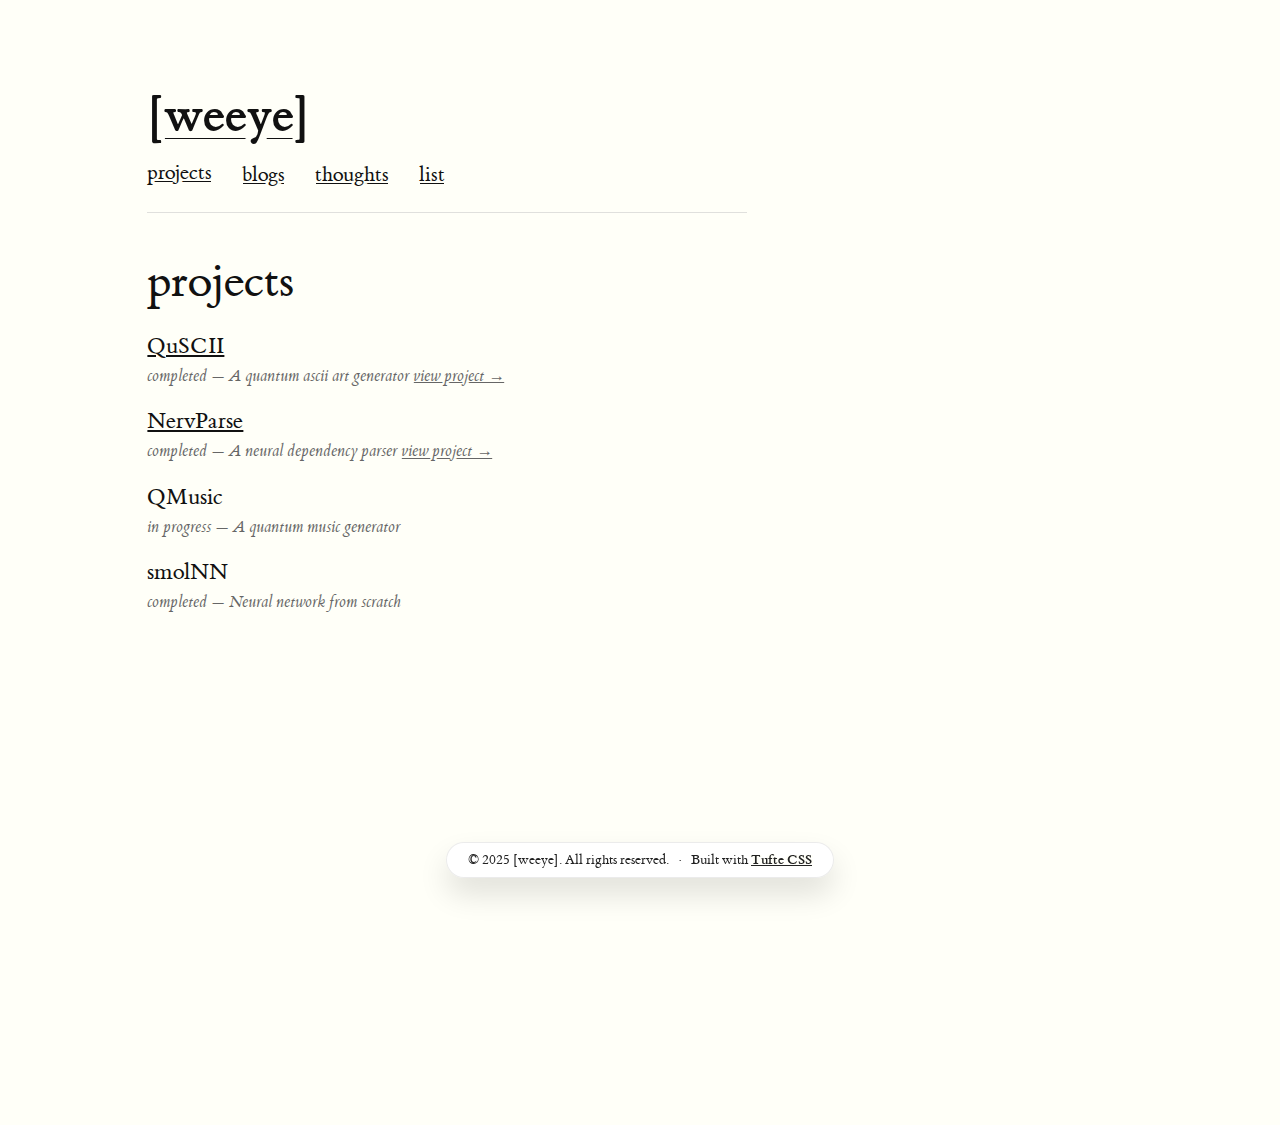
<file: projects.html>
<!DOCTYPE html>
<html lang="en">
  <head>
    <meta charset="UTF-8" />
    <meta name="viewport" content="width=device-width, initial-scale=1" />

    <title>Projects - weeye</title>

    <meta name="description" content="All projects by weeye" />
    <meta property="og:title" content="Projects - weeye" />
    <meta property="og:description" content="All projects by weeye" />
    <meta property="og:locale" content="en_US" />
    <meta property="og:type" content="website" />

    <link rel="stylesheet" href="/tufte.css" />
    <link rel="stylesheet" href="/custom.css" />
  </head>

  <body>
    <main>
      <header>
        <h1><a href="/index.html">[weeye]</a></h1>
        <nav>
          <ul>
            <li><a href="/projects.html">projects</a></li>
            <li><a href="/blogs.html">blogs</a></li>
            <li><a href="https://space.weeye.foo/">thoughts</a></li>
            <li><a href="/list.html">list</a></li>
          </ul>
        </nav>
        <hr />
      </header>

      <section>
        <h1>projects</h1>

        <div class="reading-item">
          <div class="title">
            <a href="/blog/quscii.html">QuSCII</a>
          </div>
          <div class="description">
            completed — A quantum ascii art generator
            <a href="/blog/quscii.html">view project →</a>
          </div>
        </div>

        <div class="reading-item">
          <div class="title">
            <a
              href="https://github.com/lastatfirst/nervparse"
              target="_blank"
              rel="noopener"
              >NervParse</a
            >
          </div>
          <div class="description">
            completed — A neural dependency parser
            <a
              href="https://github.com/lastatfirst/nervparse"
              target="_blank"
              rel="noopener"
              >view project →</a
            >
          </div>
        </div>

        <div class="reading-item">
          <div class="title">QMusic</div>
          <div class="description">in progress — A quantum music generator</div>
        </div>

        <div class="reading-item">
          <div class="title">smolNN</div>
          <div class="description">
            completed — Neural network from scratch
            <!-- Add link when available: <a href="...">view project →</a> -->
          </div>
        </div>
      </section>

      <footer>
        <div class="footer-credit">
          <span>© 2025 [weeye]. All rights reserved.</span>
          <span aria-hidden="true">·</span>
          <span>
            Built with
            <a
              href="https://github.com/edwardtufte/tufte-css"
              target="_blank"
              rel="noopener"
              >Tufte CSS</a
            >
          </span>
        </div>
      </footer>
    </main>

    <script>
      window.goatcounter = {
        path: function (p) {
          return location.host + p;
        },
      };
    </script>
  </body>
</html>
</file>
<file: tufte.css>
@charset "UTF-8";

/* Import ET Book styles
   adapted from https://github.com/edwardtufte/et-book/blob/gh-pages/et-book.css */

@font-face {
  font-family: "et-book";
  src: url("et-book/et-book-roman-line-figures/et-book-roman-line-figures.eot");
  src: url("et-book/et-book-roman-line-figures/et-book-roman-line-figures.eot?#iefix")
      format("embedded-opentype"),
    url("et-book/et-book-roman-line-figures/et-book-roman-line-figures.woff")
      format("woff"),
    url("et-book/et-book-roman-line-figures/et-book-roman-line-figures.ttf")
      format("truetype"),
    url("et-book/et-book-roman-line-figures/et-book-roman-line-figures.svg#etbookromanosf")
      format("svg");
  font-weight: normal;
  font-style: normal;
  font-display: swap;
}

@font-face {
  font-family: "et-book";
  src: url("et-book/et-book-display-italic-old-style-figures/et-book-display-italic-old-style-figures.eot");
  src: url("et-book/et-book-display-italic-old-style-figures/et-book-display-italic-old-style-figures.eot?#iefix")
      format("embedded-opentype"),
    url("et-book/et-book-display-italic-old-style-figures/et-book-display-italic-old-style-figures.woff")
      format("woff"),
    url("et-book/et-book-display-italic-old-style-figures/et-book-display-italic-old-style-figures.ttf")
      format("truetype"),
    url("et-book/et-book-display-italic-old-style-figures/et-book-display-italic-old-style-figures.svg#etbookromanosf")
      format("svg");
  font-weight: normal;
  font-style: italic;
  font-display: swap;
}

@font-face {
  font-family: "et-book";
  src: url("et-book/et-book-bold-line-figures/et-book-bold-line-figures.eot");
  src: url("et-book/et-book-bold-line-figures/et-book-bold-line-figures.eot?#iefix")
      format("embedded-opentype"),
    url("et-book/et-book-bold-line-figures/et-book-bold-line-figures.woff")
      format("woff"),
    url("et-book/et-book-bold-line-figures/et-book-bold-line-figures.ttf")
      format("truetype"),
    url("et-book/et-book-bold-line-figures/et-book-bold-line-figures.svg#etbookromanosf")
      format("svg");
  font-weight: bold;
  font-style: normal;
  font-display: swap;
}

@font-face {
  font-family: "et-book-roman-old-style";
  src: url("et-book/et-book-roman-old-style-figures/et-book-roman-old-style-figures.eot");
  src: url("et-book/et-book-roman-old-style-figures/et-book-roman-old-style-figures.eot?#iefix")
      format("embedded-opentype"),
    url("et-book/et-book-roman-old-style-figures/et-book-roman-old-style-figures.woff")
      format("woff"),
    url("et-book/et-book-roman-old-style-figures/et-book-roman-old-style-figures.ttf")
      format("truetype"),
    url("et-book/et-book-roman-old-style-figures/et-book-roman-old-style-figures.svg#etbookromanosf")
      format("svg");
  font-weight: normal;
  font-style: normal;
  font-display: swap;
}

/* Tufte CSS styles */
html {
  font-size: 15px;
}

body {
  width: 87.5%;
  margin-left: auto;
  margin-right: auto;
  padding-left: 12.5%;
  font-family: et-book, Palatino, "Palatino Linotype", "Palatino LT STD",
    "Book Antiqua", Georgia, serif;
  background-color: #fffff8;
  color: #111;
  max-width: 1400px;
  counter-reset: sidenote-counter;
}

/* Adds dark mode */
@media (prefers-color-scheme: dark) {
  body {
    background-color: #151515;
    color: #ddd;
  }

  pre > code {
    background-color: #1e1e1e;
    border-color: #333;
    color: #d4d4d4;
  }
}

h1 {
  font-weight: 400;
  margin-top: 4rem;
  margin-bottom: 1.5rem;
  font-size: 3.2rem;
  line-height: 1;
}

h2 {
  font-style: italic;
  font-weight: 400;
  margin-top: 2.1rem;
  margin-bottom: 1.4rem;
  font-size: 2.2rem;
  line-height: 1;
}

h3 {
  font-style: italic;
  font-weight: 400;
  font-size: 1.7rem;
  margin-top: 2rem;
  margin-bottom: 1.4rem;
  line-height: 1;
}

hr {
  display: block;
  height: 1px;
  width: 55%;
  border: 0;
  border-top: 1px solid #ccc;
  margin: 1em 0;
  padding: 0;
}

p.subtitle {
  font-style: italic;
  margin-top: 1rem;
  margin-bottom: 1rem;
  font-size: 1.8rem;
  display: block;
  line-height: 1;
}

.numeral {
  font-family: et-book-roman-old-style;
}

.danger {
  color: red;
}

article {
  padding: 5rem 0rem;
}

section {
  padding-top: 1rem;
  padding-bottom: 1rem;
}

p,
dl,
ol,
ul {
  font-size: 1.4rem;
  line-height: 2rem;
}

p {
  margin-top: 1.4rem;
  margin-bottom: 1.4rem;
  padding-right: 0;
  vertical-align: baseline;
}

/* Chapter Epigraphs */
div.epigraph {
  margin: 5em 0;
}

div.epigraph > blockquote {
  margin-top: 3em;
  margin-bottom: 3em;
}

div.epigraph > blockquote,
div.epigraph > blockquote > p {
  font-style: italic;
}

div.epigraph > blockquote > footer {
  font-style: normal;
}

div.epigraph > blockquote > footer > cite {
  font-style: italic;
}
/* end chapter epigraphs styles */

blockquote {
  font-size: 1.4rem;
}

blockquote p {
  width: 55%;
  margin-right: 40px;
}

blockquote footer {
  width: 55%;
  font-size: 1.1rem;
  text-align: right;
}

section > p,
section > footer,
section > table {
  width: 55%;
}

/* 50 + 5 == 55, to be the same width as paragraph */
section > dl,
section > ol,
section > ul {
  width: 50%;
  -webkit-padding-start: 5%;
}

dt:not(:first-child),
li:not(:first-child) {
  margin-top: 0.25rem;
}

figure {
  padding: 0;
  border: 0;
  font-size: 100%;
  font: inherit;
  vertical-align: baseline;
  max-width: 55%;
  -webkit-margin-start: 0;
  -webkit-margin-end: 0;
  margin: 0 0 3em 0;
}

figcaption {
  float: right;
  clear: right;
  margin-top: 0;
  margin-bottom: 0;
  font-size: 1.1rem;
  line-height: 1.6;
  vertical-align: baseline;
  position: relative;
  max-width: 40%;
}

figure.fullwidth figcaption {
  margin-right: 24%;
}

/* Links: replicate underline that clears descenders */
a:link,
a:visited {
  color: inherit;
}

.no-tufte-underline:link {
  background: unset;
  text-shadow: unset;
}

a:link,
.tufte-underline,
.hover-tufte-underline:hover {
  text-decoration: none;
  background: -webkit-linear-gradient(#fffff8, #fffff8),
    -webkit-linear-gradient(#fffff8, #fffff8),
    -webkit-linear-gradient(currentColor, currentColor);
  background: linear-gradient(#fffff8, #fffff8),
    linear-gradient(#fffff8, #fffff8),
    linear-gradient(currentColor, currentColor);
  -webkit-background-size: 0.05em 1px, 0.05em 1px, 1px 1px;
  -moz-background-size: 0.05em 1px, 0.05em 1px, 1px 1px;
  background-size: 0.05em 1px, 0.05em 1px, 1px 1px;
  background-repeat: no-repeat, no-repeat, repeat-x;
  text-shadow: 0.03em 0 #fffff8, -0.03em 0 #fffff8, 0 0.03em #fffff8,
    0 -0.03em #fffff8, 0.06em 0 #fffff8, -0.06em 0 #fffff8, 0.09em 0 #fffff8,
    -0.09em 0 #fffff8, 0.12em 0 #fffff8, -0.12em 0 #fffff8, 0.15em 0 #fffff8,
    -0.15em 0 #fffff8;
  background-position: 0% 93%, 100% 93%, 0% 93%;
}

@media screen and (-webkit-min-device-pixel-ratio: 0) {
  a:link,
  .tufte-underline,
  .hover-tufte-underline:hover {
    background-position-y: 87%, 87%, 87%;
  }
}

/* Adds dark mode */
@media (prefers-color-scheme: dark) {
  a:link,
  .tufte-underline,
  .hover-tufte-underline:hover {
    text-shadow: 0.03em 0 #151515, -0.03em 0 #151515, 0 0.03em #151515,
      0 -0.03em #151515, 0.06em 0 #151515, -0.06em 0 #151515, 0.09em 0 #151515,
      -0.09em 0 #151515, 0.12em 0 #151515, -0.12em 0 #151515, 0.15em 0 #151515,
      -0.15em 0 #151515;
  }
}

a:link::selection,
a:link::-moz-selection {
  text-shadow: 0.03em 0 #b4d5fe, -0.03em 0 #b4d5fe, 0 0.03em #b4d5fe,
    0 -0.03em #b4d5fe, 0.06em 0 #b4d5fe, -0.06em 0 #b4d5fe, 0.09em 0 #b4d5fe,
    -0.09em 0 #b4d5fe, 0.12em 0 #b4d5fe, -0.12em 0 #b4d5fe, 0.15em 0 #b4d5fe,
    -0.15em 0 #b4d5fe;
  background: #b4d5fe;
}

/* Sidenotes, margin notes, figures, captions */
img {
  max-width: 100%;
}

.sidenote,
.marginnote {
  float: right;
  clear: right;
  margin-right: -60%;
  width: 50%;
  margin-top: 0.3rem;
  margin-bottom: 0;
  font-size: 1.1rem;
  line-height: 1.3;
  vertical-align: baseline;
  position: relative;
}

.sidenote-number {
  counter-increment: sidenote-counter;
}

.sidenote-number:after,
.sidenote:before {
  font-family: et-book-roman-old-style;
  position: relative;
  vertical-align: baseline;
}

.sidenote-number:after {
  content: "";
  font-size: 1rem;
  top: -0.5rem;
  left: 0.1rem;
}

.sidenote:before {
  content: "";
  font-size: 1rem;
  top: -0.5rem;
}

blockquote .sidenote,
blockquote .marginnote {
  margin-right: -82%;
  min-width: 59%;
  text-align: left;
}

div.fullwidth,
table.fullwidth {
  width: 100%;
}

div.table-wrapper {
  overflow-x: auto;
  font-family: "Trebuchet MS", "Gill Sans", "Gill Sans MT", sans-serif;
}

.sans {
  font-family: "Gill Sans", "Gill Sans MT", Calibri, sans-serif;
  letter-spacing: 0.03em;
}

code,
pre > code {
  font-family: "Monaco", "Menlo", "Ubuntu Mono", "Consolas", "source-code-pro",
    monospace;
  font-size: 14px;
  line-height: 1.5;
  -webkit-font-smoothing: antialiased;
  -moz-osx-font-smoothing: grayscale;
  -webkit-text-size-adjust: 100%; /* Prevent adjustments of font size after orientation changes in iOS. See https://github.com/edwardtufte/tufte-css/issues/81#issuecomment-261953409 */
}

.sans > code {
  font-size: 1.2rem;
}

h1 > code,
h2 > code,
h3 > code {
  font-size: 0.8em;
}

.marginnote > code,
.sidenote > code {
  font-size: 1rem;
}

pre > code {
  font-size: 14px;
  width: 52.5%;
  margin-left: 2.5%;
  overflow-x: auto;
  display: block;
  background-color: #f8f8f8;
  border: 1px solid #ddd;
  border-radius: 6px;
  padding: 1.2rem;
  white-space: pre;
  word-wrap: normal;
}

pre.fullwidth > code {
  width: 90%;
}

.fullwidth {
  max-width: 90%;
  clear: both;
}

span.newthought {
  font-variant: small-caps;
  font-size: 1.2em;
}

input.margin-toggle {
  display: none;
}

label.sidenote-number {
  display: inline-block;
  max-height: 2rem; /* should be less than or equal to paragraph line-height */
}

label.margin-toggle:not(.sidenote-number) {
  display: none;
}

.iframe-wrapper {
  position: relative;
  padding-bottom: 56.25%; /* 16:9 */
  padding-top: 25px;
  height: 0;
}

.iframe-wrapper iframe {
  position: absolute;
  top: 0;
  left: 0;
  width: 100%;
  height: 100%;
}

@media (max-width: 760px) {
  body {
    width: 84%;
    padding-left: 8%;
    padding-right: 8%;
  }

  hr,
  section > p,
  section > footer,
  section > table {
    width: 100%;
  }

  pre > code {
    width: 97%;
  }

  section > dl,
  section > ol,
  section > ul {
    width: 90%;
  }

  figure {
    max-width: 90%;
  }

  figcaption,
  figure.fullwidth figcaption {
    margin-right: 0%;
    max-width: none;
  }

  blockquote {
    margin-left: 1.5em;
    margin-right: 0em;
  }

  blockquote p,
  blockquote footer {
    width: 100%;
  }

  label.margin-toggle:not(.sidenote-number) {
    display: inline;
  }

  .sidenote,
  .marginnote {
    display: none;
  }

  .margin-toggle:checked + .sidenote,
  .margin-toggle:checked + .marginnote {
    display: block;
    float: left;
    left: 1rem;
    clear: both;
    width: 95%;
    margin: 1rem 2.5%;
    vertical-align: baseline;
    position: relative;
  }

  label {
    cursor: pointer;
  }

  div.table-wrapper,
  table {
    width: 85%;
  }

  img {
    width: 100%;
  }
}
</file>
<file: custom.css>
/** Universal Header Styling - standardized across all pages */
header {
  margin-top: 2rem;
  /* Tighter gap below header (space between hr and next heading) */
  margin-bottom: 1rem;
  padding-bottom: 1rem;
}

header hr {
  width: 100%;
  height: 1px;
  background-color: #ccc;
  border: none;
  margin: 1.5rem 0 0 0;
  opacity: 0.6;
}

@media (prefers-color-scheme: dark) {
  header hr {
    background-color: #555;
  }
}

header h1 {
  font-size: 3.4rem !important;
  font-weight: bold !important;
  margin-top: 0 !important;
  margin-bottom: 1rem !important;
  line-height: 1 !important;
}

/* Add a little more space between section headings and their content */
section > h1,
section > h2,
section > h3 {
  margin-top: 0.25rem;
  margin-bottom: 1.25rem;
}

header nav {
  margin-top: 1rem;
  margin-bottom: 0;
}

header nav ul {
  display: flex !important;
  gap: 2rem !important;
  list-style: none !important;
  padding: 0 !important;
  margin: 0 !important;
  align-items: center;
}

header nav ul li {
  list-style: none !important;
}

header nav ul li a {
  font-size: 1.4rem;
  font-weight: normal;
}

/** Blog post specific styling */
article header {
  border-bottom: none;
  margin-bottom: 2rem;
  padding-bottom: 0;
}

article header h1 {
  font-size: 3.2rem !important;
  margin-top: 0 !important;
  margin-bottom: 0.5rem !important;
}

.blog-meta {
  color: #666;
  font-style: italic;
  margin-bottom: 2rem;
  font-size: 1.2rem;
}

@media (prefers-color-scheme: dark) {
  .blog-meta {
    color: #999;
  }
}

/** navigation styling (legacy - keeping for backwards compatibility) */

nav > ul {
  padding: 0;
  display: flex;
  align-items: center;
  gap: 1rem;
}

nav > ul > li {
  list-style: none;
}

/** blog post date styling */
.post-date {
  font-size: 1rem;
  color: #666;
  font-style: italic;
}

@media (prefers-color-scheme: dark) {
  .post-date {
    color: #999;
  }
}

/** desktop layout improvements - override tufte defaults */
@media (min-width: 1200px) {
  body {
    /* Use full viewport width so content can be offset left, not centered */
    width: 100%;
    max-width: none;
    padding-left: 0;
    margin: 0;
  }

  main {
    max-width: 1400px; /* much wider content on desktop */
    /* Left-offset the content instead of strict centering */
    margin: 2rem 0 4rem;
    margin-left: clamp(2rem, 8vw, 12vw);
    padding: 2rem 3rem 7rem;
    background: transparent;
    box-shadow: none;
    min-height: 100vh;
  }

  /* Add subtle content container */
  section,
  header,
  footer {
    max-width: 1200px; /* much wider containers under header/sections/footer */
    margin-left: auto;
    margin-right: auto;
  }

  /* Constrain paragraph width for readability */
  p,
  ul,
  ol,
  dl {
    /* Match article/container width so text aligns with images */
    max-width: 1200px;
  }

  /* Constrain other elements for consistency */
  hr {
    max-width: 600px;
    margin-left: 0;
  }

  /* Better code block containment */
  pre,
  code {
    /* Keep code blocks aligned with main content edges */
    max-width: 1200px;
  }

  /* Add breathing room for articles */
  article {
    max-width: 1200px;
    margin: 0 auto;
    padding: 2rem 0;
  }
}

@media (min-width: 1200px) and (prefers-color-scheme: dark) {
  main {
    /* Keep desktop margins consistent in dark mode too */
    background: transparent;
    box-shadow: none;
  }
}

/** tablet layout improvements */
@media (min-width: 761px) and (max-width: 1199px) {
  body {
    width: 90%;
    padding-left: 0;
    margin-left: auto;
    margin-right: auto;
    max-width: 1000px;
  }

  main {
    max-width: 900px;
    margin: 0 auto;
    padding: 1.5rem 2rem 7rem;
  }

  section,
  header,
  footer {
    max-width: 850px;
    margin-left: auto;
    margin-right: auto;
  }
}

/** mobile responsive adjustments */
@media (max-width: 760px) {
  body {
    width: 96%;
    padding-left: 2%;
    padding-right: 2%;
    margin-left: auto;
    margin-right: auto;
  }

  main {
    padding: 0.5rem 0.5rem 6rem;
  }

  header {
    margin-top: 1rem;
    margin-bottom: 2rem;
  }
}

/** Reading List styling */
.reading-item {
  margin-bottom: 1.5rem;
  padding-bottom: 0;
}

.reading-item:last-child {
  margin-bottom: 0;
}

.date-source {
  color: #888;
  font-size: 0.9rem;
  margin-bottom: 0.3rem;
}

.author {
  font-weight: bold;
  color: #333;
  font-size: 1.3rem;
}

.title {
  font-size: 1.5rem;
  margin: 0.4rem 0;
}

.title a {
  text-decoration: underline;
  color: inherit;
}

.title a:hover {
  text-decoration: underline;
  opacity: 0.8;
}

.description {
  color: #666;
  font-style: italic;
  margin: 0.4rem 0;
  font-size: 1.1rem;
}

@media (prefers-color-scheme: dark) {
  .date-source {
    color: #aaa;
  }

  .author {
    color: #ddd;
  }

  .description {
    color: #999;
  }
}

/** View More button styling */
.view-more-container {
  text-align: right;
  margin-top: 1rem;
}

.view-more-btn {
  display: inline-block;
  padding: 0.5rem 1rem;
  background-color: #000;
  color: #fff;
  border: 1px solid #fff;
  border-radius: 5px;
  text-decoration: none;
  font-size: 1rem;
  transition: background-color 0.3s, color 0.3s;
}

.view-more-btn:hover {
  background-color: #fff;
  color: #000;
  text-decoration: none;
}

@media (prefers-color-scheme: dark) {
  .view-more-btn {
    background-color: #000;
    color: #fff;
    border: 1px solid #fff;
  }

  .view-more-btn:hover {
    background-color: #fff;
    color: #000;
  }
}

/**
 * Global heading/content spacing
 * - Adds a little more space after headings
 * - Improves vertical rhythm between paragraphs and lists
 */
section h1,
section h2,
section h3,
article h2,
article h3 {
  margin-top: 0;
  margin-bottom: 1.75rem; /* clear padding after headings */
}

/* First block after a heading gets gentle breathing room */
h1 + p,
h2 + p,
h3 + p,
h1 + .reading-item,
h2 + .reading-item,
h3 + .reading-item,
h1 + ul,
h2 + ul,
h3 + ul,
h1 + ol,
h2 + ol,
h3 + ol {
  margin-top: 0; /* rely on heading margin-bottom for spacing */
}

/* General content spacing inside sections/articles */
section p,
article p,
section ul,
article ul,
section ol,
article ol {
  margin-top: 0.25rem;
  margin-bottom: 1rem;
}

/** Code block styling improvements */
.quantum-code {
  background-color: #f8f8f8;
  border: 1px solid #ddd;
  border-radius: 6px;
  padding: 0;
  font-family: "Monaco", "Menlo", "Ubuntu Mono", "Consolas", "source-code-pro",
    monospace;
  font-size: 14px;
  overflow-x: auto;
  margin: 1rem 0;
  display: block;
  width: 100%;
  max-width: 100%;
  box-sizing: border-box;
  -webkit-font-smoothing: antialiased;
  -moz-osx-font-smoothing: grayscale;
}

.quantum-code pre {
  margin: 0;
  padding: 1.2rem;
  background: transparent;
  border: none;
  border-radius: 6px;
  overflow-x: auto;
  white-space: pre;
  word-wrap: normal;
  font-family: inherit;
  font-size: inherit;
  line-height: 1.5;
}

.quantum-code code {
  font-family: inherit;
  font-size: inherit;
  line-height: inherit;
  background: transparent;
  border: none;
  padding: 0;
}

@media (prefers-color-scheme: dark) {
  .quantum-code {
    background-color: #1e1e1e;
    border-color: #333;
    color: #d4d4d4;
  }

  .quantum-code pre,
  .quantum-code code {
    background: transparent;
    color: inherit;
  }

  pre > code {
    background-color: #1e1e1e;
    border-color: #333;
    color: #d4d4d4;
  }
}

/** Footer credit styling */
.footer-credit {
  position: fixed;
  bottom: 1.5rem;
  left: 50%;
  transform: translateX(-50%);
  display: flex;
  align-items: center;
  gap: 0.6rem;
  padding: 0.55rem 1.4rem;
  background: rgba(255, 255, 255, 0.92);
  color: #222;
  border: 1px solid rgba(0, 0, 0, 0.08);
  border-radius: 999px;
  box-shadow: 0 16px 30px rgba(0, 0, 0, 0.12);
  backdrop-filter: blur(8px);
  font-size: 0.95rem;
  line-height: 1.2;
  white-space: nowrap;
  z-index: 1000;
}

.footer-credit a {
  color: inherit;
  font-weight: 600;
  text-decoration: underline;
}

.footer-credit a:hover {
  opacity: 0.75;
}

.footer-credit span[aria-hidden="true"] {
  font-size: 1.2em;
  line-height: 0;
}

@media (prefers-color-scheme: dark) {
  .footer-credit {
    background: rgba(20, 20, 20, 0.92);
    color: #f5f5f5;
    border-color: rgba(255, 255, 255, 0.1);
    box-shadow: 0 14px 32px rgba(0, 0, 0, 0.6);
  }

  .footer-credit a {
    color: #f5f5f5;
  }
}

@media (max-width: 640px) {
  .footer-credit {
    bottom: 1rem;
    padding: 0.5rem 1.1rem;
    font-size: 0.85rem;
    gap: 0.35rem;
    flex-wrap: wrap;
    justify-content: center;
    text-align: center;
    max-width: calc(100% - 2rem);
    white-space: normal;
  }
}
</file>
